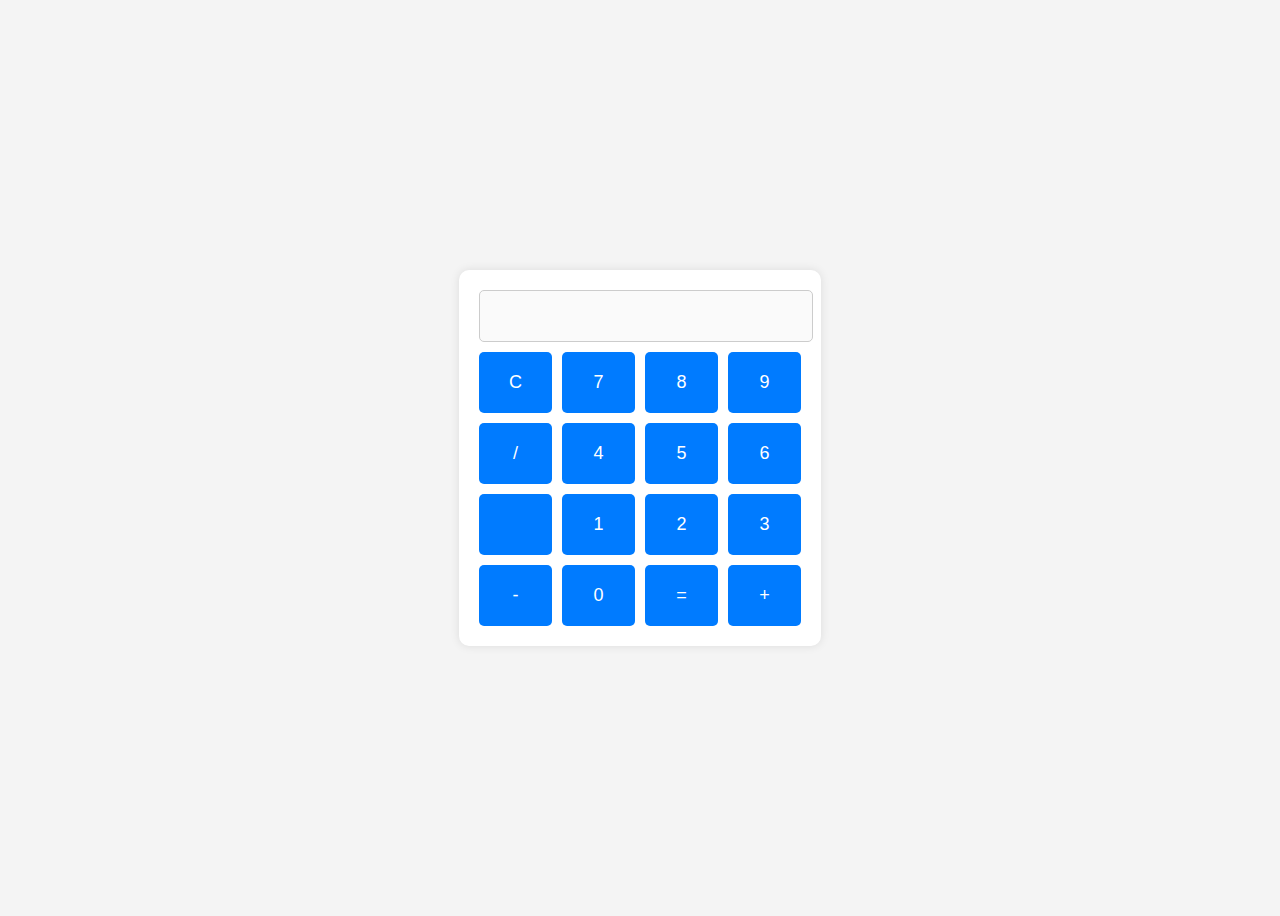
<file: calculator/index.html>
<!DOCTYPE html>
<html lang="en">
<head>
    <meta charset="UTF-8">
    <meta name="viewport" content="width=device-width, initial-scale=1.0">
    <title>Simple Calculator</title>
    <link rel="stylesheet" href="styles.css">
</head>
<body>
    <div class="calculator">
        <input type="text" id="display" disabled>
        <div class="buttons">
            <button onclick="clearDisplay()">C</button>
            <button onclick="appendToDisplay('7')">7</button>
            <button onclick="appendToDisplay('8')">8</button>
            <button onclick="appendToDisplay('9')">9</button>
            <button onclick="appendToDisplay('/')">/</button>
            <button onclick="appendToDisplay('4')">4</button>
            <button onclick="appendToDisplay('5')">5</button>
            <button onclick="appendToDisplay('6')">6</button>
            <button onclick="appendToDisplay('')"></button>
            <button onclick="appendToDisplay('1')">1</button>
            <button onclick="appendToDisplay('2')">2</button>
            <button onclick="appendToDisplay('3')">3</button>
            <button onclick="appendToDisplay('-')">-</button>
            <button onclick="appendToDisplay('0')">0</button>
            <button onclick="calculateResult()">=</button>
            <button onclick="appendToDisplay('+')">+</button>
        </div>
    </div>
    <script src="script.js"></script>
</body>
</html>
</file>
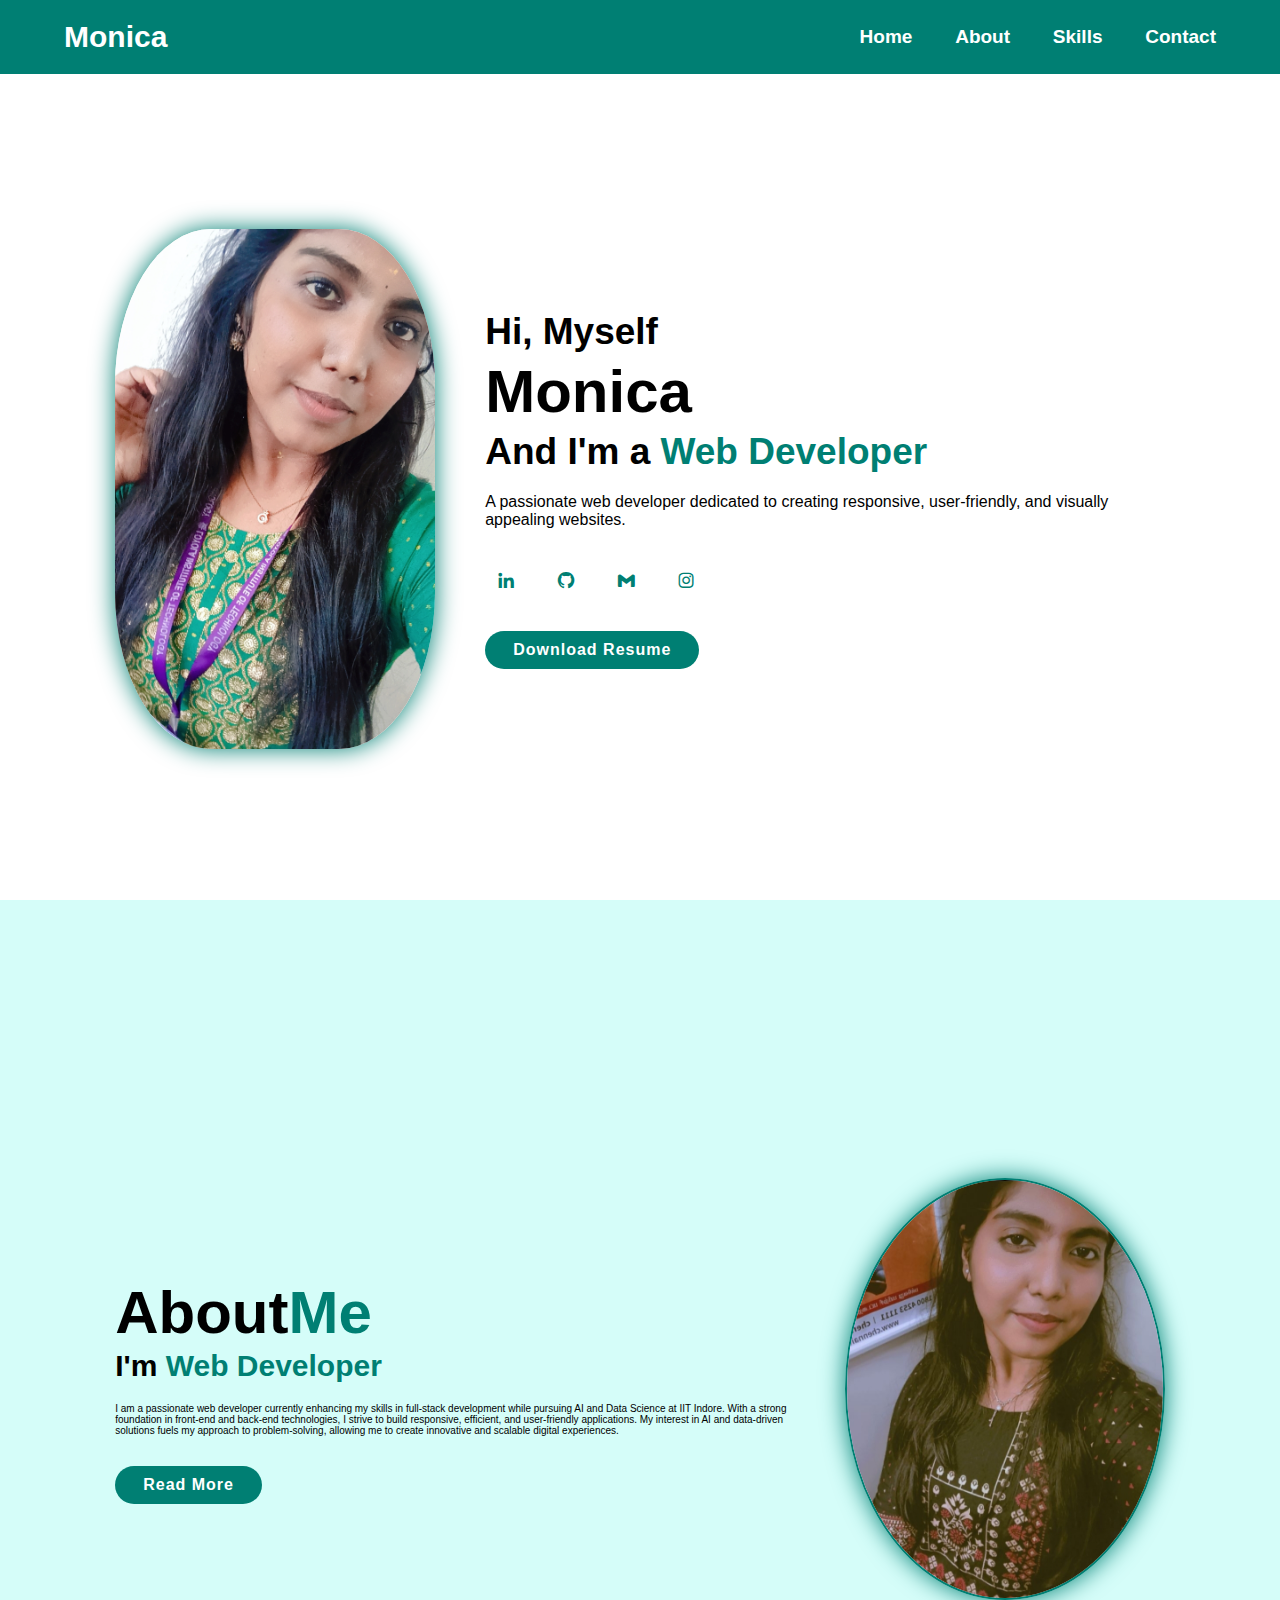
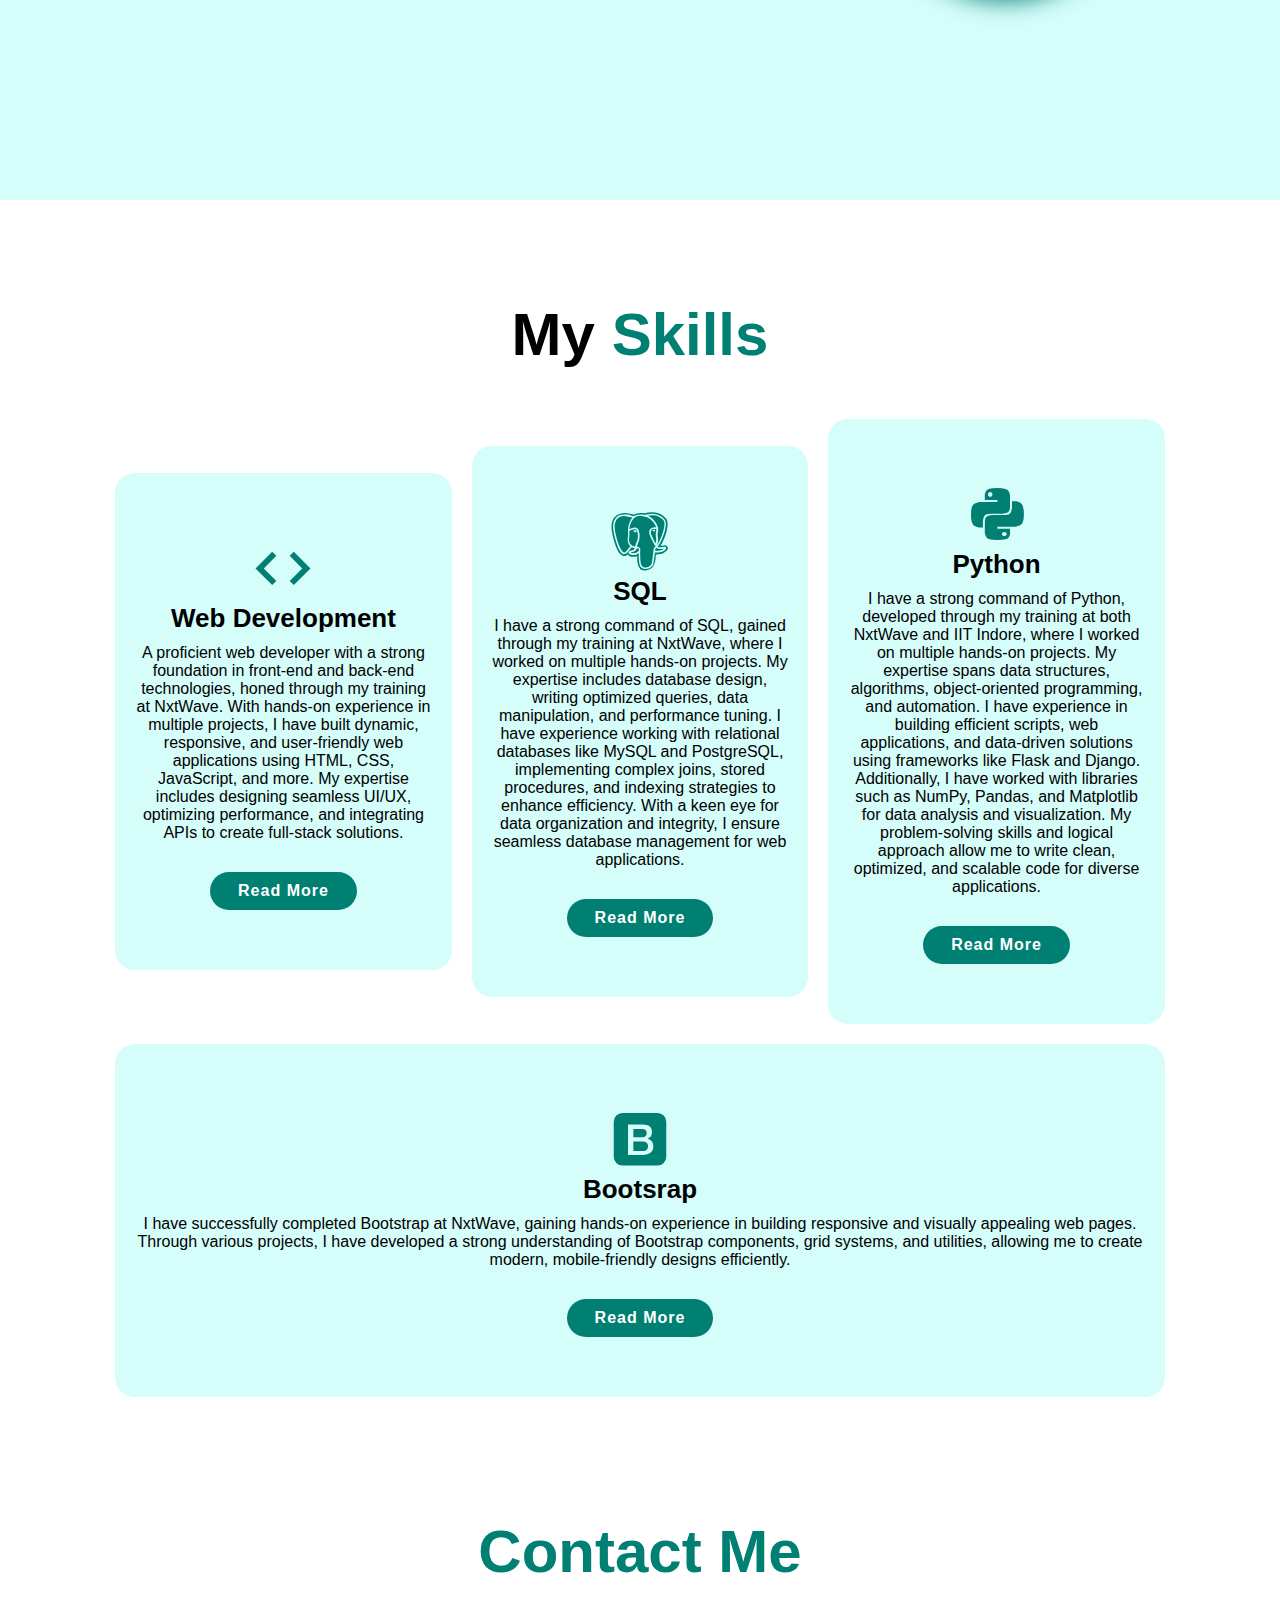
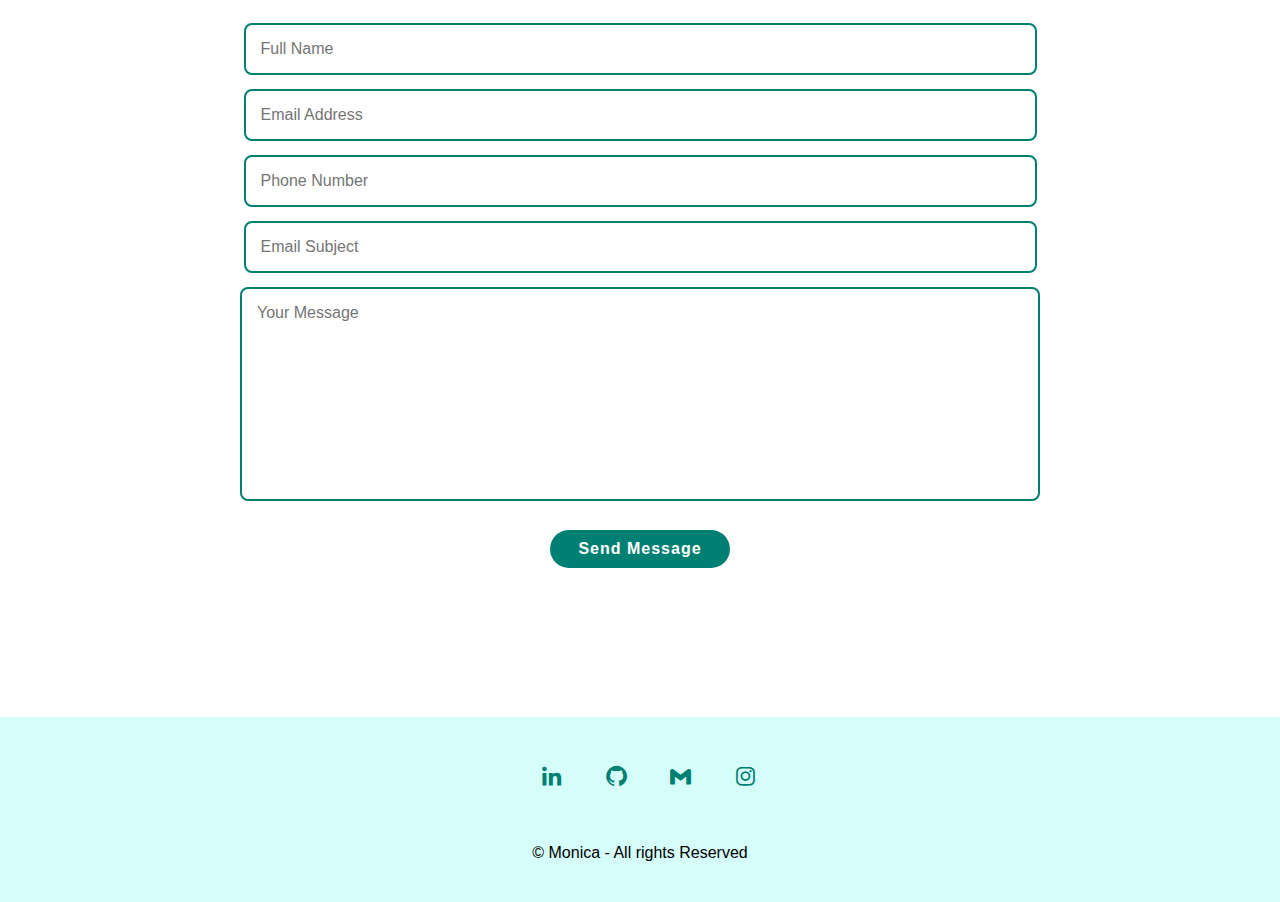
<file: Portfolio/index.html>
<!DOCTYPE html>
<html lang="en">
    <head>
        <meta charset="UTF-8">
        <meta name="viewport" content="width=device-width, initial-scale=1.0">
        <link href='https://unpkg.com/boxicons@2.1.4/css/boxicons.min.css' rel='stylesheet'>
        <link rel="stylesheet" href="style.css">
        <title> Monica - Portfolio </title>
    </head>
    <body>
       <header class="header">
             <a href="#home" class="logo">Monica</a>
             <i class='bx bx-menu' id="menu-icon"></i>
               <nav class ="navbar">
                <a href="#home">Home</a>
                <a href="#about">About</a>
                <a href="#skills">Skills</a>
                <a href="#contact">Contact</a>
               </nav>
       </header>

       <section class="home" id="home">
            <div class="home-img">
                <img src="assets/monica-one.jpg" alt="Profile-Image"/>
            </div>

            <div class="home-content">
                <h3>Hi, Myself</h3>
                <h1>Monica</h1>
                <h3>And I'm a <span class="multiple-text">Web Developer</span></h3>
                <p>A passionate web developer dedicated to creating responsive, user-friendly, and visually appealing websites.</p>

                   <div class="social-media">
                       <a href="#"><i class='bx bxl-linkedin'></i></a>
                       <a href="#"><i class='bx bxl-github'></i></a>
                       <a href="#"><i class='bx bxl-gmail'></i></a>
                       <a href="#"><i class='bx bxl-instagram'></i></a>
                   </div>
                   <a href="#"  class="btn">Download Resume </a>
            </div>
       </section>

       <section class="about" id="about">
              <div class="about-content">
                   <h2 class="heading">About<span>Me</span></h2>
                   <h3>I'm <span>Web Developer</span></h3>
                   <p>I am a passionate web developer currently enhancing my skills in full-stack development while pursuing AI and Data Science at IIT Indore. With a strong foundation in front-end and back-end technologies, I strive to build responsive, efficient, and user-friendly applications. My interest in AI and data-driven solutions fuels my approach to problem-solving, allowing me to create innovative and scalable digital experiences.</p>
                   <a href="#" class="btn">Read More</a>
              </div>
              <div class="about-img">
                    <img src="assets/monica-two.jpg" alt="About-Image"/>
              </div>
       </section>

       <section class="skills" id="skills">
        <h2 class="heading">My <span>Skills</span></h2>

        <div class="skills-container">
            <div class="skills-box">
                <i class="bx bx-code"></i>
                <h3>Web Development</h3>
                <p> A proficient web developer with a strong foundation in front-end and back-end technologies, honed through my training at NxtWave. With hands-on experience in multiple projects, I have built dynamic, responsive, and user-friendly web applications using HTML, CSS, JavaScript, and more. My expertise includes designing seamless UI/UX, optimizing performance, and integrating APIs to create full-stack solutions.</p>
                <a href="" class="btn">Read More</a>
            </div>

            <div class="skills-box">
                <i class='bx bxl-postgresql'></i>
                <h3>SQL</h3>
                <p>I have a strong command of SQL, gained through my training at NxtWave, where I worked on multiple hands-on projects. My expertise includes database design, writing optimized queries, data manipulation, and performance tuning. I have experience working with relational databases like MySQL and PostgreSQL, implementing complex joins, stored procedures, and indexing strategies to enhance efficiency. With a keen eye for data organization and integrity, I ensure seamless database management for web applications. </p>
                <a href="" class="btn">Read More</a>
            </div>

            <div class="skills-box">
                <i class='bx bxl-python'></i>
                <h3>Python</h3>
                <p>I have a strong command of Python, developed through my training at both NxtWave and IIT Indore, where I worked on multiple hands-on projects. My expertise spans data structures, algorithms, object-oriented programming, and automation. I have experience in building efficient scripts, web applications, and data-driven solutions using frameworks like Flask and Django. Additionally, I have worked with libraries such as NumPy, Pandas, and Matplotlib for data analysis and visualization. My problem-solving skills and logical approach allow me to write clean, optimized, and scalable code for diverse applications.</p>
                <a href="" class="btn">Read More</a>
        </div>

        <div class="skills-box">
            <i class='bx bxl-bootstrap'></i>
            <h3>Bootsrap</h3>
            <p>I have successfully completed Bootstrap at NxtWave, gaining hands-on experience in building responsive and visually appealing web pages. Through various projects, I have developed a strong understanding of Bootstrap components, grid systems, and utilities, allowing me to create modern, mobile-friendly designs efficiently.</p>
            <a href="" class="btn">Read More</a>
        </div>
       </section>

       <section class="contact" id="contact">
            <h2 class="heading">Contact <span>Me</span> </h2>

            <form action="#">
                <div class="input-box">
                    <input type="text" placeholder="Full Name" >
                    <input type="email" name="Email" placeholder="Email Address">
                </div>

                <div class="input-box">
                    <input type="number" placeholder="Phone Number">
                    <input type="text" placeholder="Email Subject">
                </div>
                <textarea name="message" id="" cols="30" rows="10" placeholder="Your Message"></textarea>
                <input type="submit" value="Send Message" class="btn">
            </form>
       </section>

       <footer class="footer">
           <div class="social">
            <a href="#"><i class='bx bxl-linkedin'></i></a>
            <a href="#"><i class='bx bxl-github'></i></a>
            <a href="#"><i class='bx bxl-gmail'></i></a>
            <a href="#"><i class='bx bxl-instagram'></i></a>
           </div>
           <p class="copyright">
                &copy; Monica - All rights Reserved
           </p>
       </footer>
       
       <script src="script.js"></script>
    </body>
</html>
</file>
<file: calculator/styles.css>
body {
    display: flex;
    justify-content: center;
    align-items: center;
    height: 100vh;
    background-color: #f4f4f4;
    font-family: Arial, sans-serif;
}

.calculator {
    background-color: #fff;
    padding: 20px;
    border-radius: 10px;
    box-shadow: 0 0 10px rgba(0, 0, 0, 0.1);
}

#display {
    width: 100%;
    height: 40px;
    font-size: 24px;
    text-align: right;
    margin-bottom: 10px;
    border: 1px solid #ccc;
    border-radius: 5px;
    padding: 5px;
}

.buttons {
    display: grid;
    grid-template-columns: repeat(4, 1fr);
    gap: 10px;
}

button {
    padding: 20px;
    font-size: 18px;
    border: none;
    border-radius: 5px;
    background-color: #007bff;
    color: white;
    cursor: pointer;
    transition: background-color 0.3s;
}

button:hover {
    background-color: #0056b3;
}
</file>
<file: Portfolio/style.css>
* {
 margin:0;
 padding: 0;
 box-sizing: border-box;
 text-decoration: none;
 border: none;
 outline: none;
 scroll-behavior: smooth;
 font-family: -apple-system, sans-serif;
}

:root{
 --bg-color: #FFF;
  --snd-bg-color: #d5fdf9;
  --text-color:#000;
  --main-color:#007f73;
}

html{
  font-size:62.5%;
  overflow-x : hidden;
}

body{
  background-color: var(--bg-color);
  color:var(--text-color);
}

section{
  min-height: 100vh;
  padding: 10rem 9% 2rem;
}

.header{
  position:fixed ;
  width: 100%;
  top:0;
  right:0;
  z-index: 1000;
  display: flex;
  align-items: center;
  justify-content: space-between;
  padding: 2rem 5%;
  background: var(--main-color);
  backdrop-filter: blur(10px);
  transition: all 0.5s ease;
}

.logo{
  font-size: 3rem;
  color:var(--bg-color);
  font-weight: 700;
  cursor: pointer;
  transition: 0.3s ease;
}

.logo :hover {
  transform: scale(1.05);
}

.navbar a {
  font-size: 1.9rem;
  color: var(--bg-color);
  margin-left: 4rem;
  font-weight: 700;
  transition: 0.3s ease;
}



.nanbar a:hover,
.navbar a.active {
  color: var(--text-color);
}

#menu-icon{
  font-size: 3.6rem;
  color:var(--bg-color);
  cursor: pointer;
  display: none;
}

.home{
  display:flex;
  justify-content: center;
  align-items: center;
}

.home-img img {
  width: 25vw;
  border-radius: 30%;
  box-shadow: 0  0 25px var(--main-color);
  cursor: pointer;
  animation: floatImage 4s ease-in-out infinite;
  transition: 0.4s ease;
}

.home-img img:hover{
  box-shadow: 0 0 25px var(--main-color),
              0 0 35px var(--main-color),
              0 0 45px var(--main-color);
}

@keyframes floatImage {
  0%{
    transform: translateY(0);
  }
  50%{
    transform: translateY(-2.4rem);
  }
  100%{
    transform: translateY(0);
  }
}

.home-content{
  margin-left: 5rem;
}

.home-content h3{
   font-size: 3.7rem;
    font-weight: 700;
}

.home-content h3:nth-of-type(2){
  margin-bottom: 2rem;
}

span{
  color: var(--main-color);
}

.home-content h1 {
  font-size: 6rem;
  font-weight: 700;
  line-height: 1.3;
}

.home-content p{
  font-size: 1.6rem;
 
}

.social-media a {
  display: inline-flex;
  justify-content: center;
  align-items:center;
  width: 42px;
  height: 42px;
  background: transparent;
  border: transparent;
  border: 0.2 rem soild var(--main-color);
  border-radius: 50%;
  font-size: 2rem;
  color: var(--main-color);
  margin: 3rem 1.5rem 3rem 0;
  transition: 0.3s ease;
}

.social-media a:hover{
  transform: scale(1.2) translateY(-10px);
  background-color: var(--main-color);
  color: var(--bg-color);
  box-shadow: 0 0 25px var(--main-color);
}

.btn{
  display: inline-block;
  padding: 1rem 2.8rem;
  background: var(--main-color);
  box-shadow: none;
  color: var(--bg-color);
  font-size: 1.6rem;
  font-weight: 600;
  border-radius: 4rem;
  transition: 0.3s ease;
  letter-spacing: 0.1rem;
}

.btn:hover{

  box-shadow: 0 0 1.6rem var(--main-color);
}

.about{
  display: flex;
  align-items: center;
  justify-content: center;
  gap: 2rem;
  background:var(--snd-bg-color) ;
}

.about-img img{
  width: 25vw;
  border: 2px solid var(--main-color);
  border-radius: 50%;
  box-shadow: 0 0 25px var(--main-color);
  cursor: pointer;
  transition: 0.4s ease;
}

.about-img img:hover{
  box-shadow: 0 0 25px var(--main-color),
              0 0 35px var(--main-color),
              0 0 45px var(--main-color);
}

.heading{
  font-size: 6rem;
  text-align: center;

}

.about-content{
  padding: 0 4 rem;
}

.about-content h2 {
  text-align: left;
  line-height: 1.2;
}

.about-content h3{
  font-size: 3rem;

}

.about-content p{
  font-size: 1.6 rem;
  margin : 2rem 0 3rem;
}

.skills h2{
  text-align: center;
  margin-bottom: 5rem;
}

.skills-container{
  display: flex;
  justify-content: center;
  align-items: center;
  flex-wrap: wrap;
  gap: 2rem;
}

.skills-container .skills-box{
  flex: 1 1 30rem;
  background: var(--snd-bg-color);
  padding: 6rem 2rem 6rem;
  border-radius: 2rem;
  text-align: center;
  border: 0.3rem soild var(--bg-color);
  transition: 0.3s ease;
}

.skills-container .skills-box:hover{
  border-color: var(--main-color);
  transform: scale(1.02);

}

.skills-box i {
  font-size: 7rem;
  color: var(--main-color);

}

.skills-box  h3{
  font-size: 2.6rem;
}

.skills-box p{
  font-size: 1.6rem;
  margin: 1rem 0 3rem;
 }

 .contact {
  background: var(--bg-color);
 }

 .contact h2{
  margin-bottom: 3rem;
  color: var(--main-color);
 }

 .contact form{
  max-width: 80rem;
  margin: 1rem auto;
  text-align: center;
  margin-bottom: 3rem;
 }

 .contact form .input-box{
  display: flex;
  justify-content: center;
  flex-wrap: wrap;
 }

 .contact form .input-box input,
 .contact form textarea{
  width: 100%;
  padding: 1.5rem;
  font-size: 1.6rem;
  color: var(--text-color);
  background: var(--bg-color);
  border-radius: 0.8rem;
  border: 0.25rem solid var(--main-color);
  margin: 0.7rem 0;
  resize: none;
 }

 .contact form .input-box input{
  margin: 0.7rem 0.35rem;
 }

 .contact form .btn{
   margin-top: 2rem;
   
 }

 .footer{
  position: relative;
  bottom: 0;
  width: 100%;
  padding: 40px 0;
  background-color: var(--snd-bg-color);
 }

 .footer .social{
  text-align: center;
  padding-bottom: 25px;
  color: var(--main-color);
 }
 .footer .social a{
  font-size: 25px;
  color:var(--main-color);
  border: 2px soild var(--main-color);
  width: 42px;
  height: 42px;
  line-height: 42px;
  display: inline-block;
  text-align: end;
  border-radius: 50%;
  margin: 0 10px;
  transition: 0.3s ease;
 }

 .footer .social a:hover{
   transform: scale(1.2) translateY(-10px);
   background-color: var(--main-color);
   color: var(--bg-color);
   box-shadow: 0 0 25px var(--main-color);
 }

 .footer .copyright{
  margin-top: 20px;
  text-align: center;
  font-size: 16px;
  color: var(--text-color);
 }

@media (max-width: 1200px){
  html{
    font-size: 55%;
  }
}

@media(max-width:991px){
  .header{
    padding:2 rem 3%;
  }
  section{
    padding:10rem 3%;
  }
  .services{
    padding: 7rem;
  }

   .skills .wrapper{
  grid-template-columns: repeat(1,1fr);
 }

  .contact form .input-box input{
  width: 100%;
 }

  .footer{
  padding:2rem 3%;
 }
}

@media (max-width:991px){
  #menu-icon{
    display: block;
  }

  .navbar{
    position: absolute;
    top: 100%;
    right: 100%;
    width: 255px;
    min-height:100vh ;
    display: flex;
    flex-direction: column;
    background: var(--main-color);
    transition: all 0.5s ease;
    backdrop-filter: blur(10px);
  }

  .navbar a {
    display: block;
    padding: 17px;
    font-size: 22px;
  }

  .navbar.active{
    right:0;
  }

  .home{
    flex-direction: column;

  }
  .home-content h3{
    font-size:2.6rem;
  }

  .home-content h1{
    font-size:5rem;
  }

  .home-content{
    order: 2;
    margin-left: 1rem;
  }

  .home-img img {
    width: 70vw;
    margin-top: 4rem;
  }

  .about{
    flex-direction: column-reverse;
  }

  .about-img{
    width: 70vw;
    margin-top: 4rem;
  }
  .services h2{
    margin-bottom: 3rem;

  }
}

@media (max-width: 617px){
  .home-img img {
    width: 70vw;
    margin-top: 8rem;
  }

  .about-img img{
    width: 70vw;
    margin-top: 4rem;
  }
}

@media (max-width:617px){
  html{
    font-size: 50%;
  }
}
</file>
